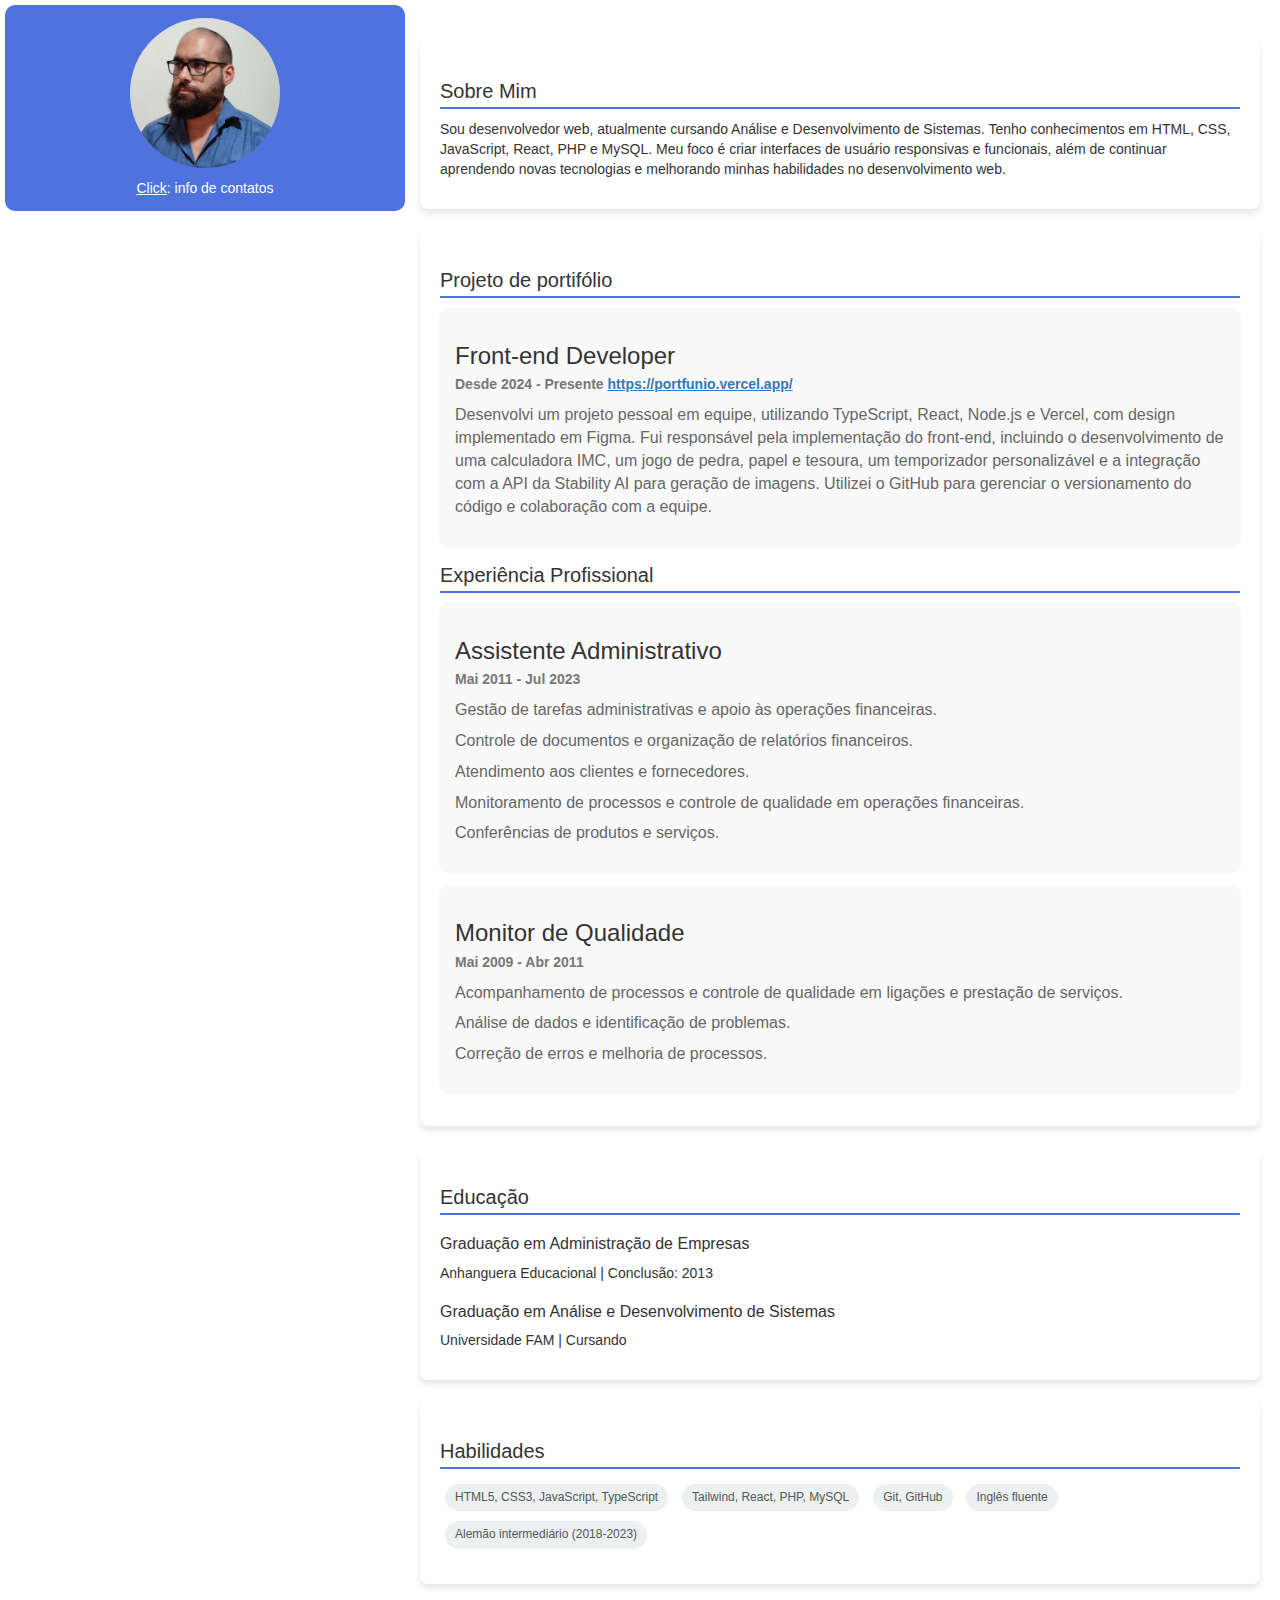
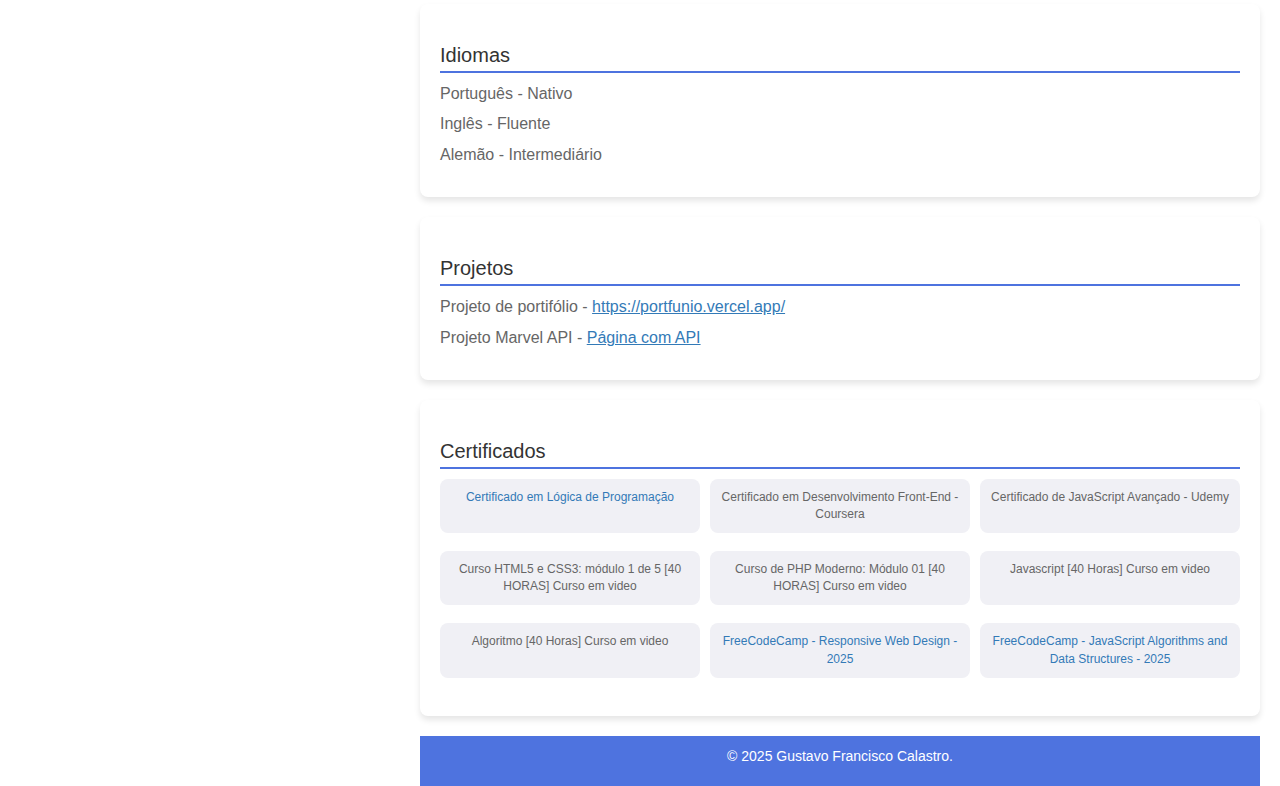
<file: index.html>
<!DOCTYPE html>
<html lang="pt-br">
<head>
    <meta charset="UTF-8">
    <meta name="viewport" content="width=device-width, initial-scale=1.0">
    <title>Currículo de Gustavo Francisco Calastro</title>
    <link rel="stylesheet" href="style.css">
    <link rel="stylesheet" href="https://maxcdn.bootstrapcdn.com/bootstrap/3.4.1/css/bootstrap.min.css">
    <script src="https://ajax.googleapis.com/ajax/libs/jquery/3.7.1/jquery.min.js"></script>
    <script src="https://maxcdn.bootstrapcdn.com/bootstrap/3.4.1/js/bootstrap.min.js"></script>
</head>
<body>
<header>
    <div>
        <button type="button" class="btn btn-custom" data-toggle="collapse" data-target="#header-content" aria-expanded="true">
            <img id="foto" src="foto2-ed.jpg" alt="Foto de Gustavo Francisco Calastro">
            <div> <u>Click</u>: info de contatos</div>
        </button>
        <div id="header-content" class="collapse">
            <h1> Gustavo F. Calastro </h1>
            <p> Desenvolvedor Web | Desenvolvimento Front-End <br> Tecnologias: HTML, CSS, JavaScript, React, TypeScript </p>
            <p>
                Email: <u><a href="mailto:gu.calastro@gmail.com">gu.calastro@gmail.com</a></u> <br>
                Tel: <u><a href="https://wa.me/5519992824028" target="_blank">(19) 99282-4028</a></u>
            </p>
            <p>
                LinkedIn: <u><a href="https://www.linkedin.com/in/gustavo-f-calastro-8750ba56" target="_blank">https://www.linkedin.com/in/gustavo-f-calastro-8750ba56</a></u> <br>
                GitHub: <u><a href="https://github.com/VenomGu" target="_blank">https://github.com/VenomGu</a></u>
            </p>
            <p id="qrcode-wrapper">
            <img id="qrcode" src="qrCode.png" alt="Contato">
            </p>
        </div>
    </div>
</header>
    <div class="main-content">
        <section id="experiencia">
            <h2>Sobre Mim</h2>
            <p>Sou desenvolvedor web, atualmente cursando Análise e Desenvolvimento de Sistemas. Tenho conhecimentos em HTML, CSS, JavaScript, React, PHP e MySQL. Meu foco é criar interfaces de usuário responsivas e funcionais, além de continuar aprendendo novas tecnologias e melhorando minhas habilidades no desenvolvimento web.</p>
        </section>

        <section id="experiencia">
                <h2>Projeto de portifólio</h2>
            <div class="experiencia-item">

                <h3>Front-end Developer</h3>
                <p><strong>Desde 2024 - Presente <a href="https://portfunio.vercel.app/" target="_blank" ><u>https://portfunio.vercel.app/</u></a></strong></p>
                <ul>
                    <li>Desenvolvi um projeto pessoal em equipe, utilizando TypeScript, React, Node.js e Vercel, com design implementado em Figma. Fui responsável pela implementação do front-end, incluindo o desenvolvimento de uma calculadora IMC, um jogo de pedra, papel e tesoura, um temporizador personalizável e a integração com a API da Stability AI para geração de imagens. Utilizei o GitHub para gerenciar o versionamento do código e colaboração com a equipe.
                    </li>
                </ul>
            </div>

            <h2>Experiência Profissional</h2>
            <div class="experiencia-item">
                <h3>Assistente Administrativo </h3>
                <p><strong>Mai 2011 - Jul 2023</strong></p>
                <ul>
                    <li>Gestão de tarefas administrativas e apoio às operações financeiras.</li>
                    <li>Controle de documentos e organização de relatórios financeiros.</li>
                    <li>Atendimento aos clientes e fornecedores.</li>
                    <li>Monitoramento de processos e controle de qualidade em operações financeiras.</li>
                    <li>Conferências de produtos e serviços.</li>
                </ul>
            </div>

            <div class="experiencia-item">
                <h3>Monitor de Qualidade</h3>
                <p><strong>Mai 2009 - Abr 2011</strong></p>
                <ul>
                    <li>Acompanhamento de processos e controle de qualidade em ligações e prestação de serviços.</li>
                    <li>Análise de dados e identificação de problemas.</li>
                    <li>Correção de erros e melhoria de processos.</li>
                </ul>
            </div>
        </section>

        <section id="educacao">
            <h2>Educação</h2>
            <div class="educacao-item">
                <h3>Graduação em Administração de Empresas</h3>
                <p>Anhanguera Educacional | Conclusão: 2013</p>
            </div>
            <div class="educacao-item">
                <h3>Graduação em Análise e Desenvolvimento de Sistemas</h3>
                <p>Universidade FAM | Cursando</p>
            </div>
        </section>

        <section id="habilidades">
            <h2>Habilidades</h2>
            <ul>
                <li>HTML5, CSS3, JavaScript, TypeScript</li>
                <li>Tailwind, React, PHP, MySQL</li>
                <li>Git, GitHub</li>
                <li>Inglês fluente</li>
                <li>Alemão intermediário (2018-2023)</li>
            </ul>
        </section>
        <section id="idiomas">
            <h2>Idiomas</h2>
            <ul>
                <li>Português - Nativo</li>
                <li>Inglês - Fluente</li>
                <li>Alemão - Intermediário</li>
            </ul>
        </section>
        <section id="projetos">
            <h2>Projetos</h2>
            <ul>
                <li>Projeto de portifólio - <a href="https://portfunio.vercel.app/" target="_blank" ><u>https://portfunio.vercel.app/</u></a></li>
                <li> Projeto Marvel API - <a href="https://venomgu.github.io/Marvel-API-Project/" target="_blank" ><u>Página com API</u></a></li>
                
            </ul>
        </section>

        <section id="certificados">
            <h2>Certificados</h2>
            <ul>
                <li>
                    <a href="curso-em-video-algoritmo.pdf" target="_blank">Certificado em Lógica de Programação
                    </a>
                </li>
                <li>Certificado em Desenvolvimento Front-End - Coursera</li>
                <li>Certificado de JavaScript Avançado - Udemy</li>
                <li>Curso HTML5 e CSS3: módulo 1 de 5 [40 HORAS] Curso em video</li>
                <li>Curso de PHP Moderno: Módulo 01 [40 HORAS] Curso em video</li>
                <li>Javascript [40 Horas] Curso em video</li>
                <li>Algoritmo [40 Horas] Curso em video</li>
                <li>
                    <a href="fcc-responsiveDesign.png" target="_blank">FreeCodeCamp - Responsive Web Design - 2025 
                    </a>
                </li>
                    <li>
                    <a href="fcc-js-alg-datas.png" target="_blank">FreeCodeCamp - JavaScript Algorithms and Data Structures - 2025 
                    </a>
                </li>
            </ul>
        </section>

        <footer>
            <p>&copy; 2025 Gustavo Francisco Calastro.</p>
        </footer>
    </div>

</body>
</html>
</file>
<file: style.css>
/* Reset de estilo básico */
* {
  margin: 0;
  padding: 0;
  box-sizing: border-box;
  font-family: "Arial", sans-serif;
}

/* Corpo do documento */
body {
  background-color: #f4f7fc;
  color: #333;
  line-height: 1.6;
  font-size: 16px;
  display: flex;
}
.btn-custom {
  background-color: #4e73df;
  color: white;
  font-weight: bold;
  border-radius: 20px;
  padding: 10px 20px;
  transition: background-color 0.3s ease;
  width: -webkit-fill-available;
  border: none;
  cursor: pointer;
}

/* Remover o contorno (outline) de botões */
.btn-custom:focus,
.btn-custom:active {
  outline: none !important; /* Garante que o outline não seja aplicado */
  box-shadow: none !important; /* Remove qualquer sombra que possa aparecer no foco */
}

.header-content .btn-custom:hover {
  background-color: #2e59d9; /* Cor de fundo ao passar o mouse */
  color: #fff;
}

/* Cabeçalho */
header {
  background: #4e73df;
  border-radius: 10px;
  color: #fff;
  display: flex;
  flex-direction: column;
  align-items: center;
  padding: 6px;
  width: 400px; /* Largura fixa para a parte azul */
  height: fit-content; /* Para ocupar toda a altura da tela */
  margin: 5px;
  position: fixed;
}

header .header-content {
  text-align: center;
}

header h1 {
  font-size: 2rem;
  margin-bottom: 0.5rem;
  font-size: x-large;
}

header p {
  font-size: 14px;
  margin-bottom: 1rem;
}

header a {
  color: #fff;
  text-decoration: none;
  font-weight: bold;
}

header a:hover {
  text-decoration: underline;
  color: #f4f7fc;
}

#qrcode {
  width: 150px;
  height: 150px;
  object-fit: cover;
  margin-bottom: 1rem;
}
#qrcode-wrapper {
  display: flex;
  justify-content: center;
}

#foto {
  width: 150px;
  height: 150px;
  border-radius: 50%;
  object-fit: cover;
  margin-bottom: 1rem;
}

/* Corpo do conteúdo (à direita da parte azul) */
.main-content {
  flex: 1;
  padding: 2rem;
  margin-left: 400px; /* Para que o conteúdo comece após a parte azul */
  height: 100vh;
}

.educacao-item h3 {
  font-size: 16px;
}

/* Seções do currículo */
section {
  max-width: 1200px;
  margin: 2rem auto;
  padding: 2rem;
  background: #fff;
  border-radius: 8px;
  box-shadow: 0 4px 6px rgba(0, 0, 0, 0.1);
}

section h2 {
  font-size: 2rem;
  margin-bottom: 1rem;
  color: #333;
  border-bottom: 2px solid #4e73df;
  padding-bottom: 0.5rem;
}

/* Sobre mim */
#sobre p {
  background-color: #f9f9f9;
  padding: 1.5rem;
  margin-bottom: 1.5rem;
  border-radius: 8px;
  box-shadow: 0 2px 4px rgba(0, 0, 0, 0.05);
  transition:
    transform 0.3s ease,
    box-shadow 0.3s ease;
}
#sobre p:hover {
  transform: translateY(-5px);
  box-shadow: 0 6px 12px rgba(0, 0, 0, 0.1);
}

/* Lista de experiências e habilidades */
ul {
  list-style: none;
  padding: 0;
}

ul li {
  margin-bottom: 0.8rem;
  font-size: 16px;
  color: #666;
}

/* Itens de experiência */
.experiencia-item {
  background-color: #f9f9f9;
  padding: 1.5rem;
  margin-bottom: 1.5rem;
  border-radius: 8px;
  box-shadow: 0 2px 4px rgba(0, 0, 0, 0.05);
  transition:
    transform 0.3s ease,
    box-shadow 0.3s ease;
}

.experiencia-item h3 {
  font-size: x-large;
  color: #333;
  margin-bottom: 0.5rem;
}

.experiencia-item p {
  font-size: 14px;
  color: #777;
}

.experiencia-item ul {
  margin-top: 1rem;
}

.experiencia-item:hover {
  transform: translateY(-5px);
  box-shadow: 0 6px 12px rgba(0, 0, 0, 0.1);
}

/* Habilidades */
#habilidades li {
  background: #ecf0f1;
  padding: 0.5rem 1rem;
  border-radius: 20px;
  display: inline-block;
  margin: 0.5rem;
  font-size: 1.2rem;
  color: #555;
  transition:
    transform 0.3s ease,
    background-color 0.3s ease;
}

#habilidades li:hover {
  background-color: #4e73df;
  color: #fff;
  transform: scale(1.1);
}

/* Certificados */
#certificados ul {
  display: flex;
  flex-wrap: wrap;
  gap: 1rem;
}

#certificados li {
  background-color: #f0f0f5;
  padding: 1rem;
  border-radius: 8px;
  flex: 1 1 30%;
  text-align: center;
  font-size: 12px;
}

#certificados li:hover {
  background-color: #4e73df;
  color: #fff;
}

/* Rodapé */
footer {
  background: #4e73df;
  color: #fff;
  text-align: center;
  padding: 1rem;
  margin-top: 2rem;
}

/* Responsividade */
@media (max-width: 768px) {
  body {
    flex-direction: column;
  }

  header {
    width: 100%;
    height: auto;
    padding: 1rem;
    text-align: center;
  }

  .main-content {
    margin-left: 0;
    padding: 1rem;
    margin-top: 150px;
    margin-top: 120px;
  }

  /* Ajuste de font-size para telas menores que 768px */
  header h1 {
    font-size: xx-large; /* Reduzido para dispositivos menores */
  }

  header p {
    font-size: 14px; /* Ajuste para tornar o texto mais legível em telas pequenas */
  }

  section h2 {
    font-size: 20px; /* Reduzido para maior legibilidade */
  }

  ul li {
    font-size: 14px; /* Ajuste para listas */
  }

  .experiencia-item h3 {
    font-size: 18px; /* Reduzido para melhor adaptação */
  }

  .experiencia-item p {
    font-size: 12px; /* Ajuste de tamanho de texto */
  }

  #habilidades li {
    font-size: 1rem; /* Ajuste de tamanho de fonte */
  }

  #certificados li {
    font-size: 12px; /* Ajuste no tamanho das fontes nos itens de certificados */
  }

  footer {
    font-size: 14px; /* Ajuste do tamanho da fonte no rodapé */
  }
}

/* Para telas de celular, com largura até 480px */
@media (max-width: 480px) {
  header h1 {
    font-size: 1.25rem; /* Ajusta mais para celulares pequenos */
  }

  header p {
    font-size: 13px; /* Reduz mais a fonte para telas pequenas */
  }

  section h2 {
    font-size: 1.2rem; /* Ajusta o tamanho para maior clareza */
  }

  ul li {
    font-size: 14px; /* Ajuste de tamanho das listas */
  }

  .experiencia-item h3 {
    font-size: 1rem; /* Mais ajuste para telas menores */
  }

  .experiencia-item p {
    font-size: 0.85rem; /* Ajuste para não sobrecarregar */
  }

  #habilidades li {
    font-size: 12px; /* Ajuste nos itens */
  }

  #certificados li {
    font-size: 14px; /* Ajuste no tamanho para telas pequenas */
  }

  footer {
    font-size: 14px; /* Ajuste final no rodapé */
  }
}
</file>
